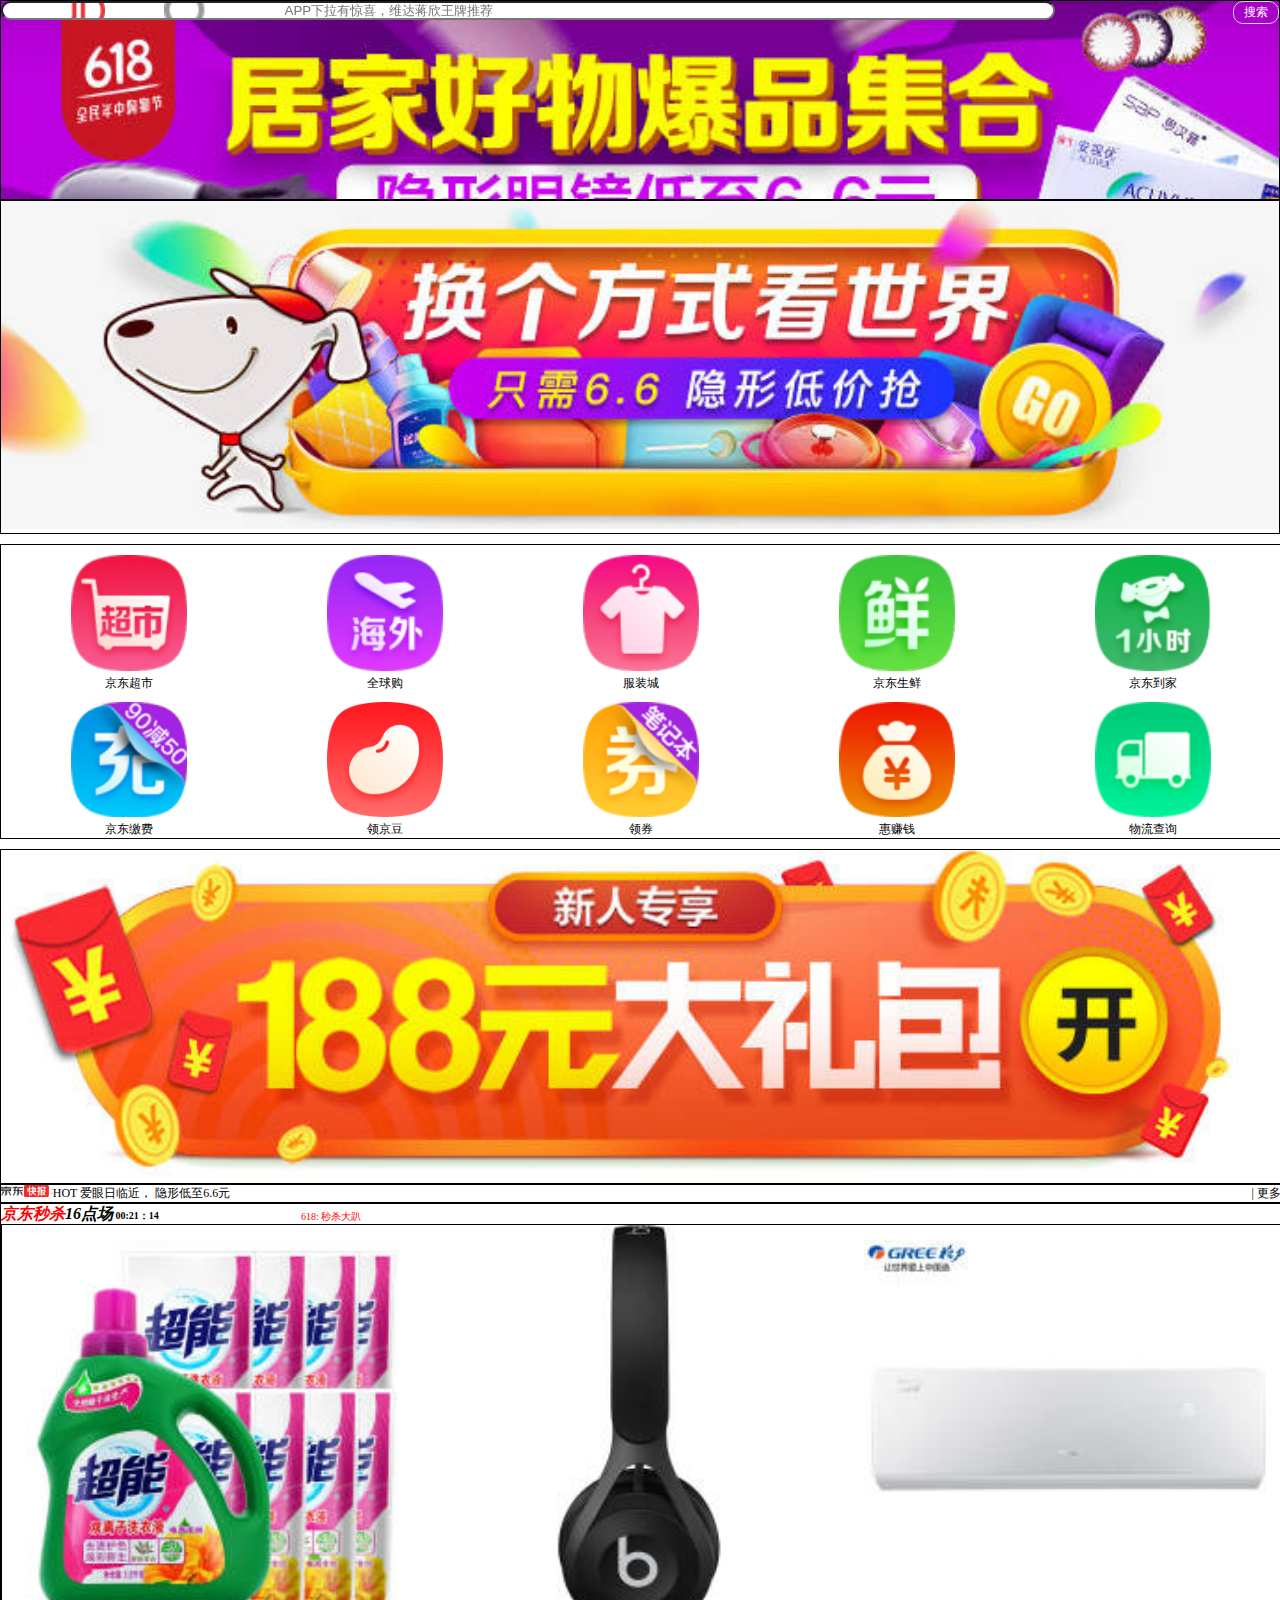
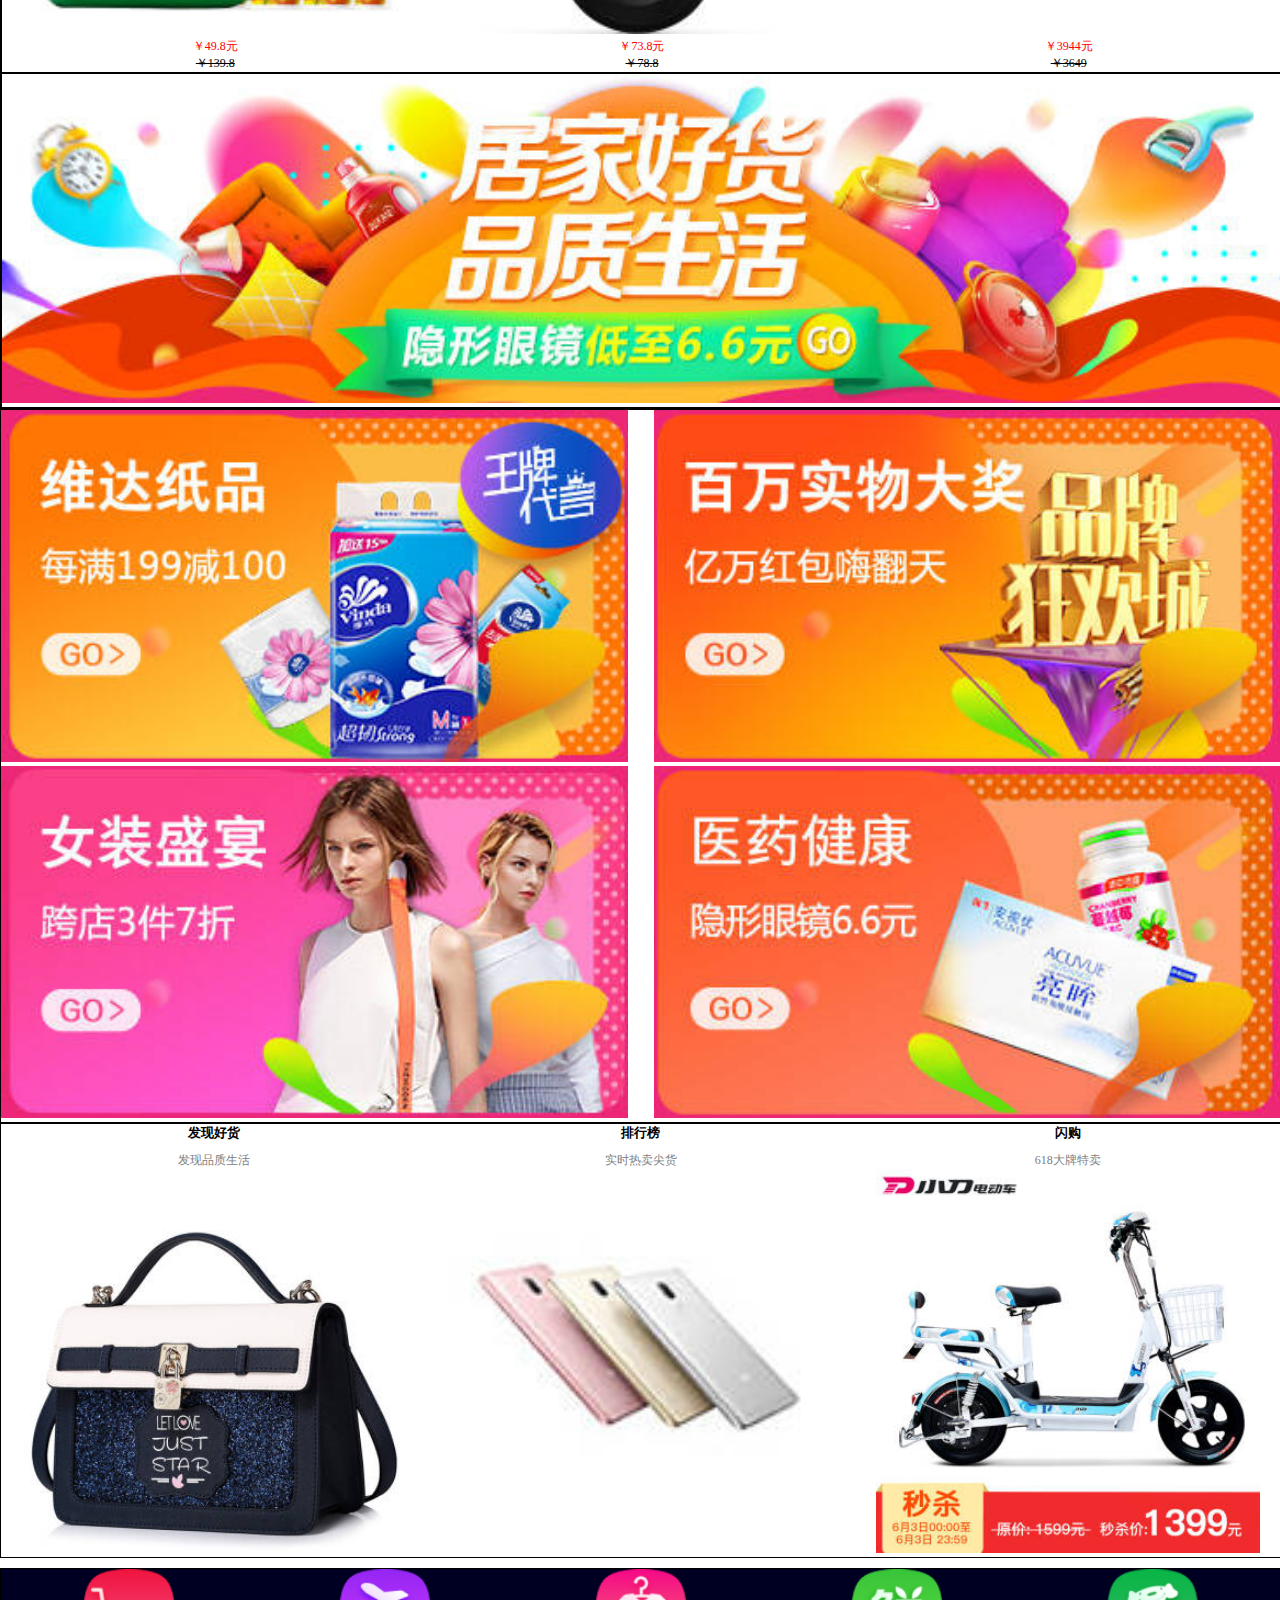
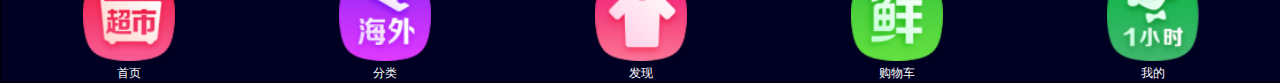
<file: 王克青/京东/index.html>
<!DOCTYPE html>
<html>
<head>
    <meta charset="utf-8">
    <meta name="viewport" content="initial-scale=1.0, maximum-scale=1.0, user-scalable=no" />
    <title></title>
    <link rel="stylesheet" type="text/css" href="stly.css"/>
    <script type="text/javascript">
    	
   		document.addEventListener('plusready', function(){
   			//console.log("所有plus api都应该在此事件发生后调用，否则会出现plus is undefined。"
   			
   		});
   		
    </script>
</head>
<body>
	<!--header部分-->
	<div class="header">
		<form>
			<input type="text" name="" id="" value="" placeholder="APP下拉有惊喜，维达蒋欣王牌推荐"/>
		</form>
		 <button>搜索</button>
	</div>
	
	<!--banner部分-->
	<div class="banner">
   <img src="img/ad1.jpg" alt=""/>
	</div>
	
	<!--section部分-->
	<div class="section">
	 <figure>
	 	<img src="img/menu1.png" alt=""/>
	 	<figcaption>京东超市</figcaption>
	 </figure>
	 <figure>
	 	<img src="img/menu2.png" alt=""/>
	 	<figcaption>全球购</figcaption>
	 </figure>
	 <figure>
	 	<img src="img/menu3.png" alt=""/>
	 	<figcaption>服装城</figcaption>
	 </figure>
	 <figure>
	 	<img src="img/menu4.png" alt=""/>
	 	<figcaption>京东生鲜</figcaption>
	 </figure>
	 <figure>
	 	<img src="img/menu5.png" alt=""/>
	 	<figcaption>京东到家</figcaption>
	 </figure>
	 <figure>
	 	<img src="img/menu6.png" alt=""/>
	 	<figcaption>京东缴费</figcaption>
	 </figure>
	 <figure>
	 	<img src="img/menu7.png" alt=""/>
	 	<figcaption>领京豆</figcaption>
	 </figure>
	 <figure>
	 	<img src="img/menu8.png" alt=""/>
	 	<figcaption>领券</figcaption>
	 </figure>
	 <figure>
	 	<img src="img/menu9.png" alt=""/>
	 	<figcaption>惠赚钱</figcaption>
	 </figure>
	 <figure>
	 	<img src="img/menu10.png" alt=""/>
	 	<figcaption>物流查询</figcaption>
	 </figure>
	</div>
	
	<!--new_people部分-->
	<div class="new_people">
		<img src="img/ad2.jpg" alt=""/>
	</div>
	
	<!--more部分-->
	<div class="more">
	<p><img src="img/jd-news-tit.png" width="16% alt=""/><span>HOT 爱眼日临近， 隐形低至6.6元</span></p>
	<p>| <span>更多</span></p>
	</div>
	
	<!--jingdong部分-->
	<div class="jingdong">
		<p>京东秒杀<span>16点场</span><span> 00:21：14</span></p>
		<p>618: 秒杀大趴</p>
		<div class="jingdong1">
		<figure>
			<img src="img/touch01.jpg" alt=""/>
			<figcaption>￥49.8元<br><del>￥139.8</del></figcaption>
		</figure>
		<figure>
			<img src="img/touch02.jpg" alt=""/>
			<figcaption>￥73.8元<br><del>￥78.8</del></figcaption>
		</figure>
		<figure>
			<img src="img/touch03.jpg" alt=""/>
			<figcaption>￥3944元<br><del>￥3649</del></figcaption>
		</figure>
	</div>
	
	<!--life部分-->
	<div class="life">
		<img src="img/ad3.jpg" alt=""/>
	</div>
	</div>
	
	<!--img部分-->
	<div class="img">
		<figure>
			<img src="img/life1.jpg" alt=""/>
		</figure>
	     <figure>
		    <img src="img/life2.jpg" alt=""/>
		   </figure> 
		<figure>
			<img src="img/life3.jpg" alt=""/>
		</figure>
		<figure>
			<img src="img/life4.jpg" alt=""/>
		</figure>
	</div>
	
	<!--find部分-->
	<div class="find">
		<figure>
		<figcaption>
			<h5>发现好货</h5>
			<p>发现品质生活</p>
		</figcaption>
	<img src="img/next1.jpg" alt=""/>
		</figure>
		<figure>
		<figcaption>
			<h5>排行榜</h5>
			<p>实时热卖尖货</p>
		</figcaption>
	<img src="img/next2.jpg" alt=""/>
		</figure>
		<figure>
		<figcaption>
			<h5>闪购</h5>
			<p>618大牌特卖</p>
		</figcaption>
	<img src="img/next3.jpg" alt=""/>
		</figure>
	</div>
	
	<!--footer部分-->
	<div class="footer">
		<figure>
	 <img src="img/menu1.png" alt=""/>
	<figcaption>首页</figcaption>
		</figure>
		<figure>
	 <img src="img/menu2.png" alt=""/>
	<figcaption>分类</figcaption>
		</figure>
		<figure>
	 <img src="img/menu3.png" alt=""/>
	<figcaption>发现</figcaption>
		</figure>
		<figure>
	 <img src="img/menu4.png" alt=""/>
	<figcaption>购物车</figcaption>
		</figure>
		<figure>
	 <img src="img/menu5.png" alt=""/>
	<figcaption>我的</figcaption>
		</figure>
	</div>
</body>
</html>
</file>
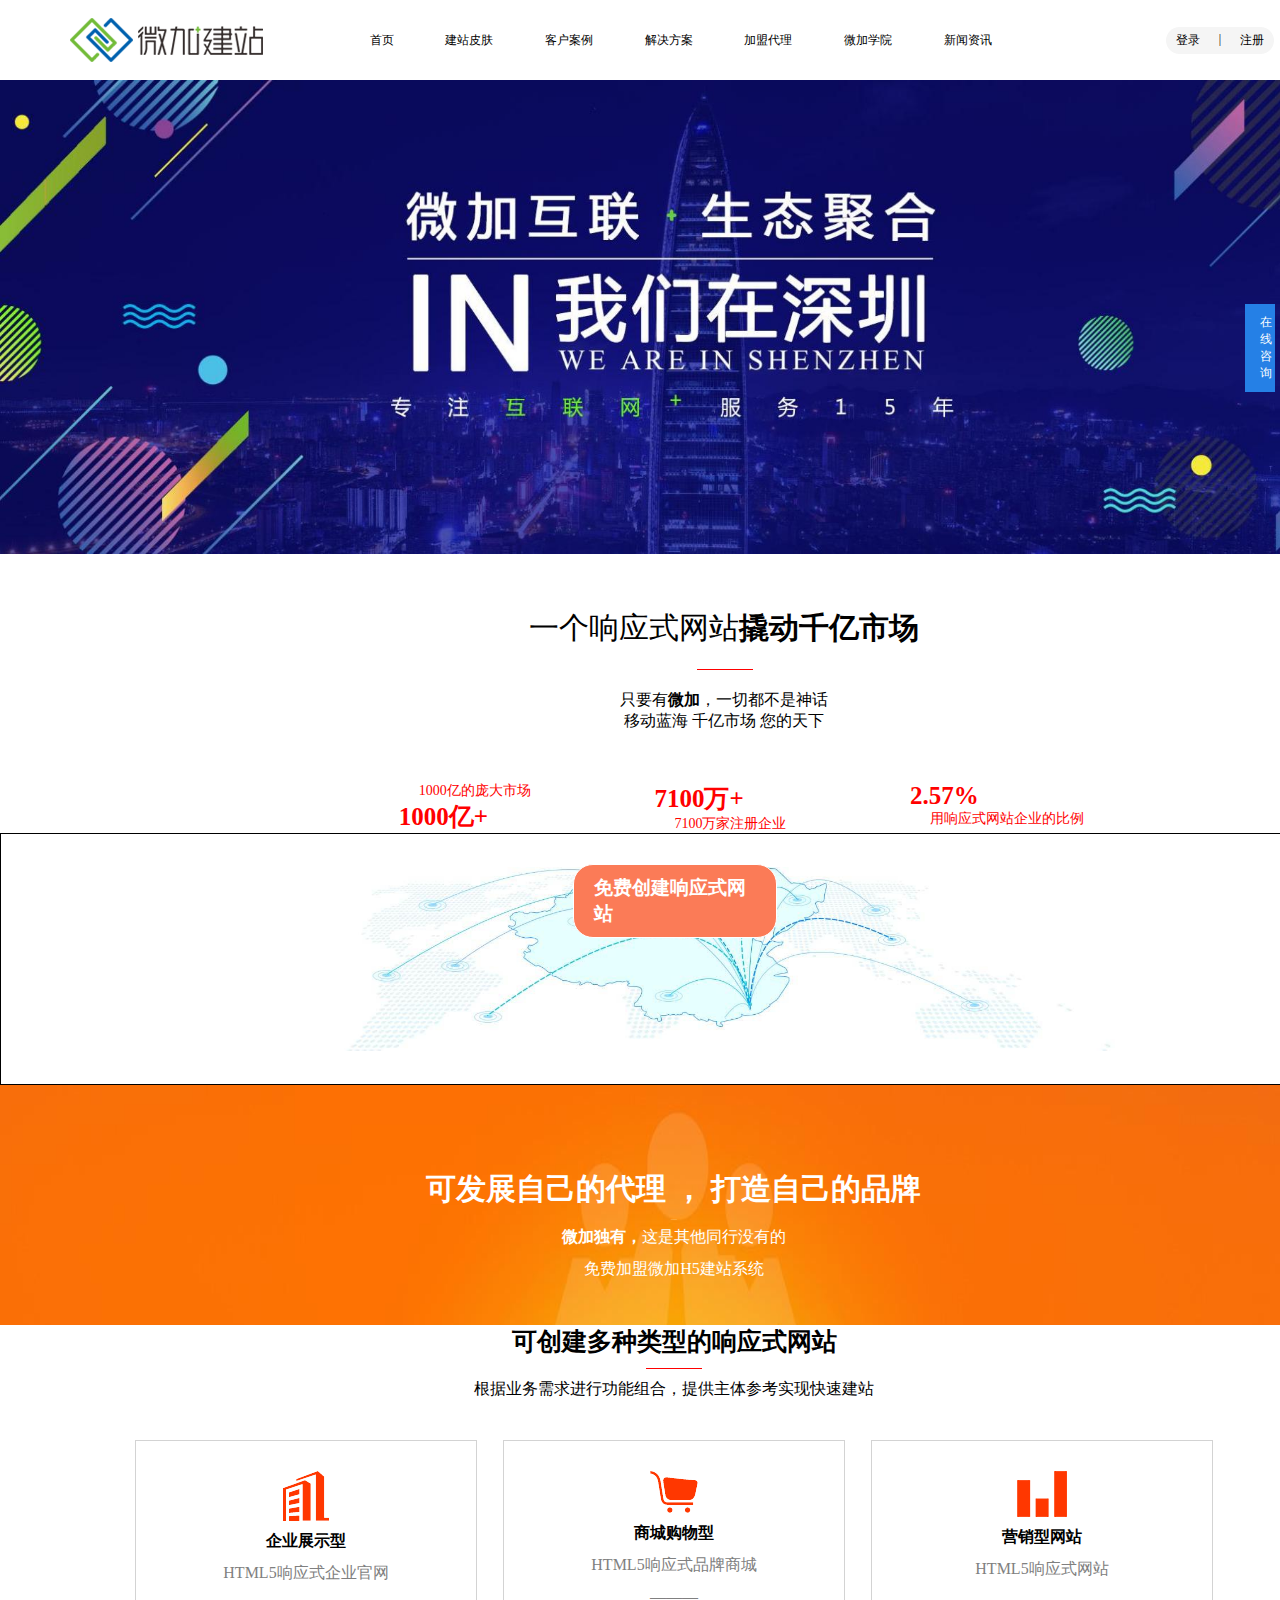
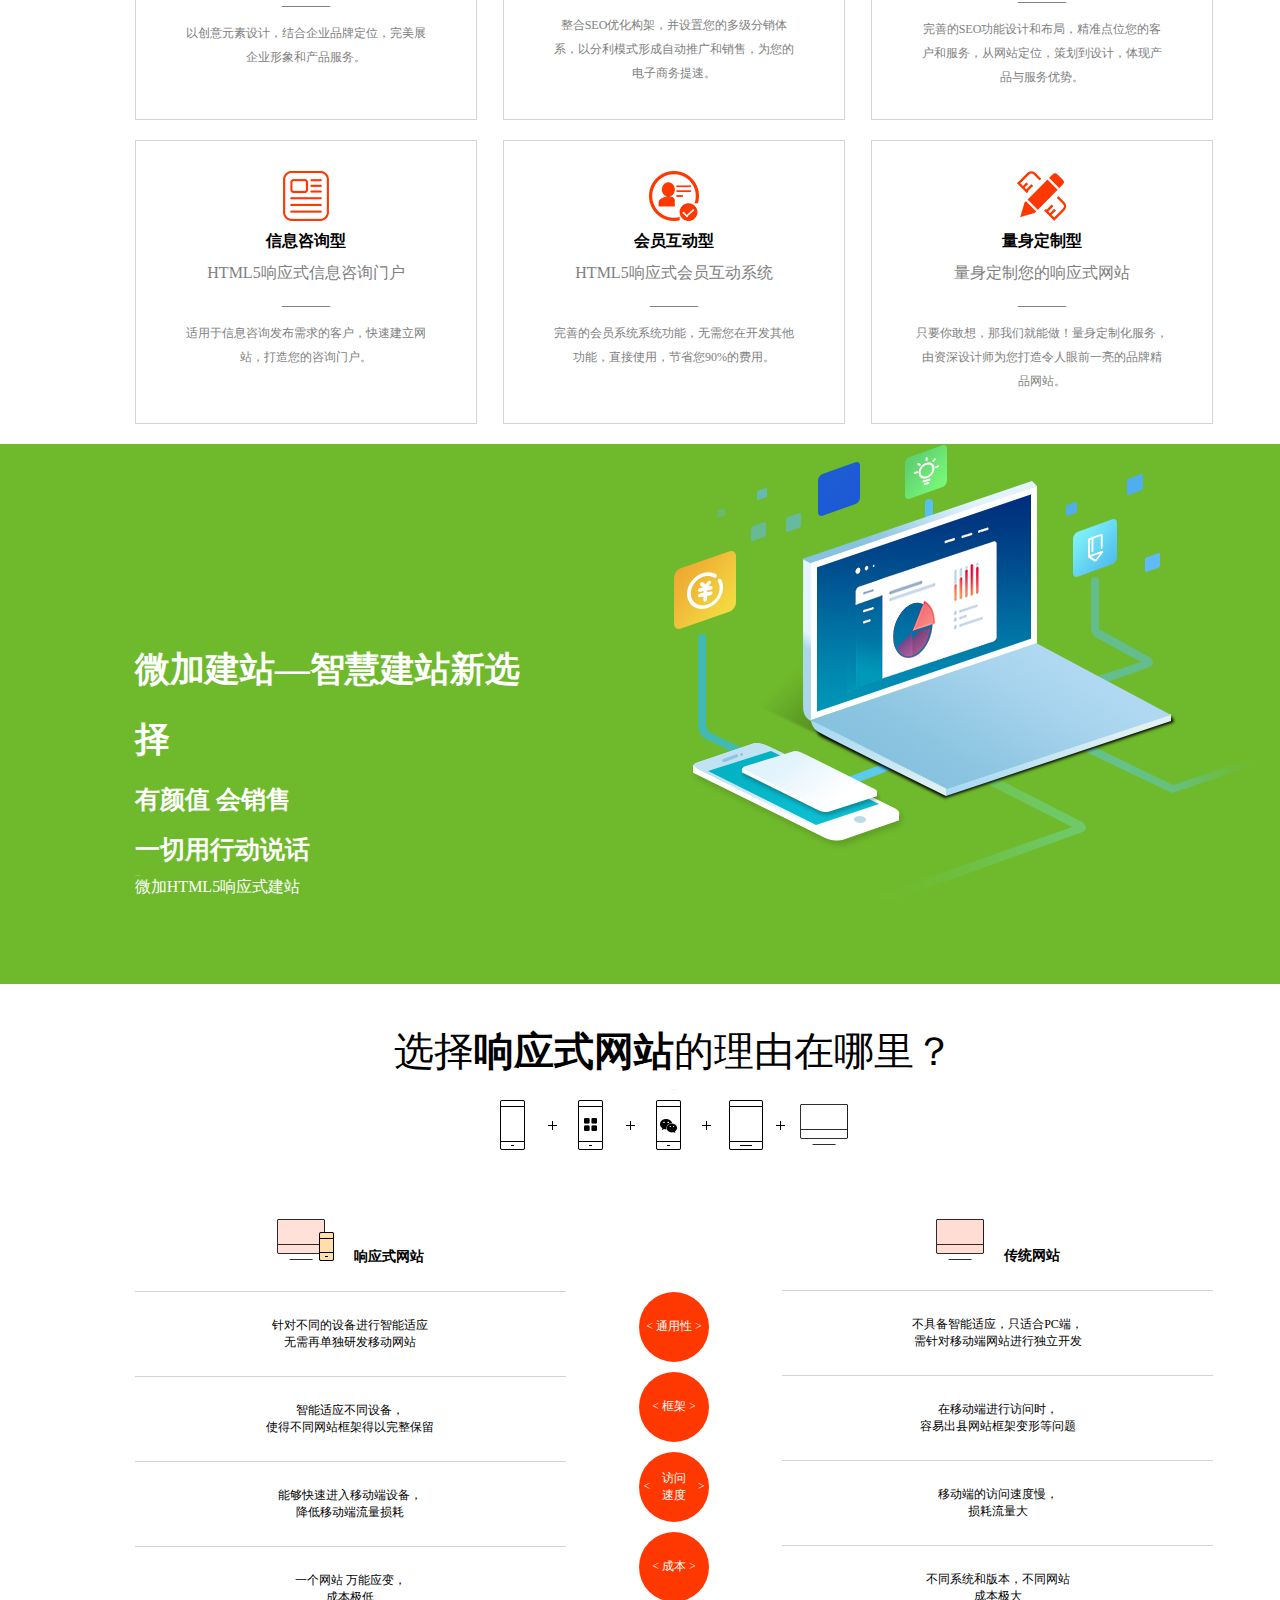
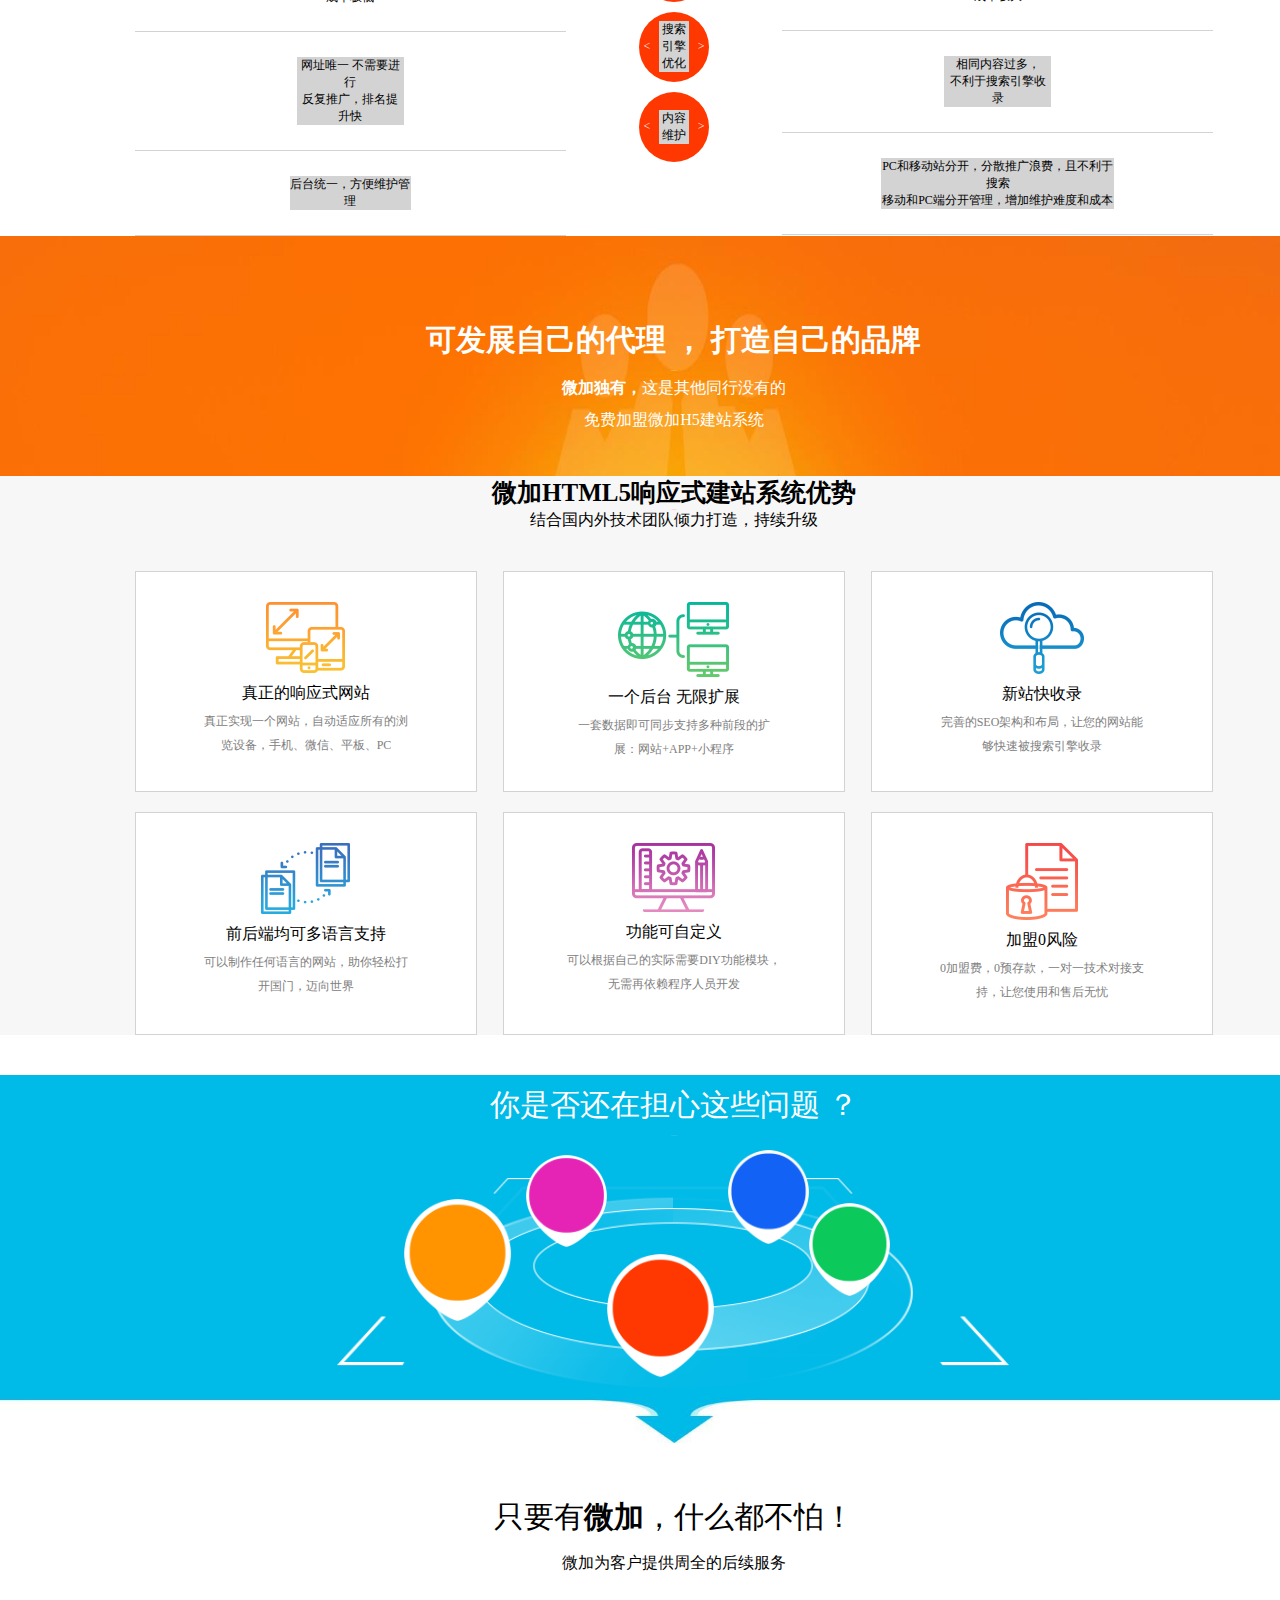
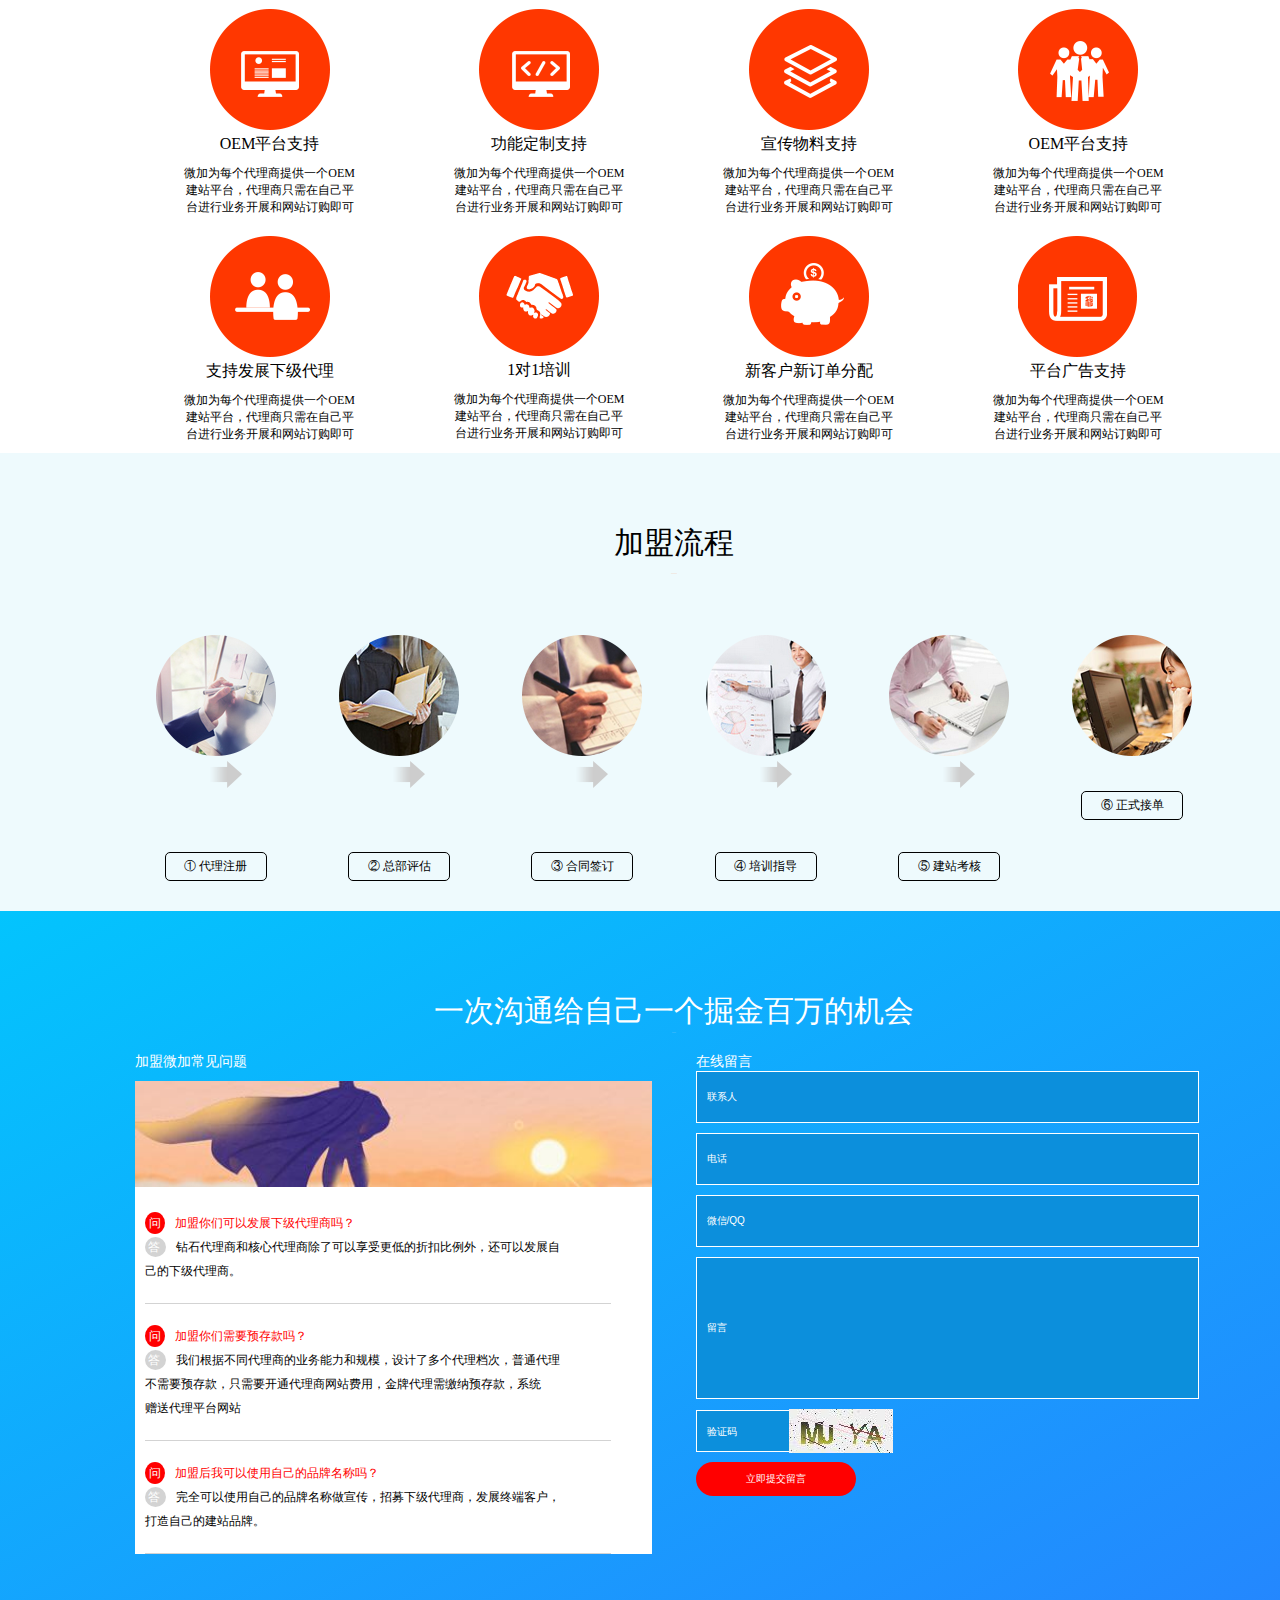
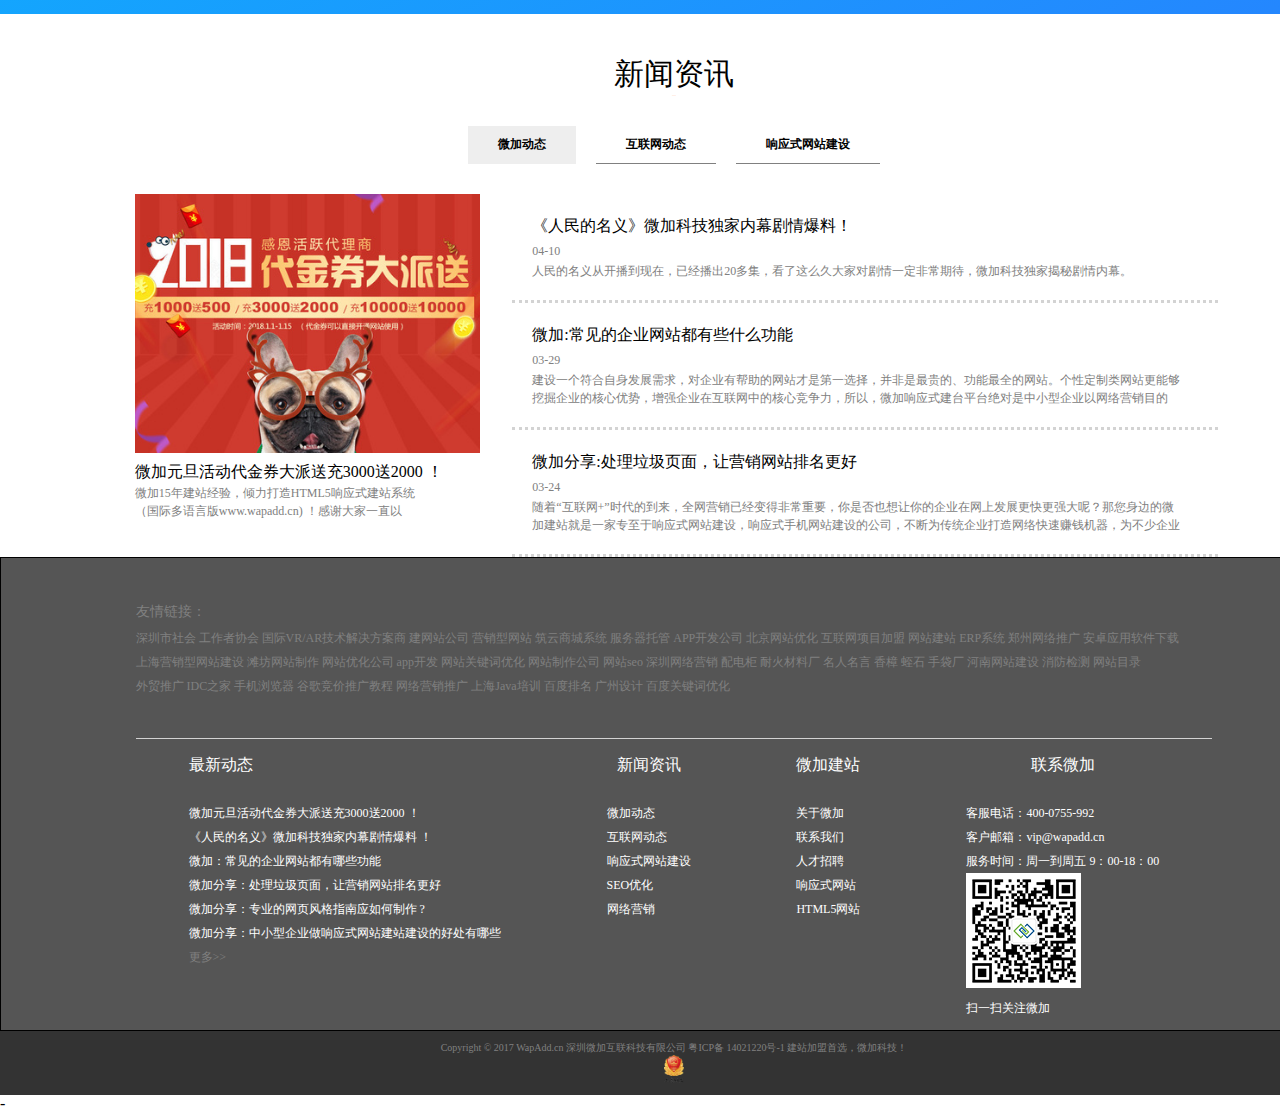
<file: 王克青/微加互联首页/index.html>
<!DOCTYPE html>
<html>
	<head>
		<meta charset="utf-8" />
		<title>微加互联首页</title>
		<link rel="stylesheet" type="text/css" href="css/微加互联首页.css"/>
	</head>
	<body>
		<!--header部分-->
		<div class="header">
			<ul>
				<li>首页</li>
				<li>建站皮肤</li>
				<li>客户案例</li>
				<li>解决方案</li>
				<li>加盟代理</li>
				<li>微加学院</li>
				<li>新闻资讯</li>
			</ul>
			<p>登录<span>|</span>注册</p>
		</div>
		<div class="header1">
			<p>深圳微加互联科技有限公司</p>
		</div>
		<!--banner部分-->
		<div class="banner">
			<img src="img/201801171132321-2536_b.jpg"/>
			<p>在线咨询</p>
		</div>
		
		<!--section部分-->
		<div class="section">
			<div class="section1">
			<p>一个响应式网站<span>撬动千亿市场</span></p>
			<hr size="1" width="4%" color="#FF0000"/>
			<p>只要有<b>微加</b>，一切都不是神话</p>
			<p>移动蓝海 千亿市场 您的天下</p>
			</div>
			
			<div class="section1_1">
			<div class="section1_2">
				<div class="section1_1_1">
				<p>1000亿的庞大市场</p>
				<b class="pp">1000亿<span>+</span></b>
				</div>
				<div class="section1_1_1">
				<b class="pp">7100万<span>+</span></b>
				<p>7100万家注册企业</p>
				</div>
				<div class="section1_1_1">
				<b class="pp">2.57%</b>
				<p>用响应式网站企业的比例</p>
				</div>
				</div>
			</div>
			<div class="section2">
				<h3>免费创建响应式网站</h3>
			</div>
		</div>
		
		<!--myself部分-->
		<div class="myself">
			<img src="img/201712290549011-4326.jpg" alt=""/>
			<div class="myself1">
				<h2>可发展自己的代理 ， 打造自己的品牌 </h2>
				<dd><b>微加独有，</b>这是其他同行没有的</dd>
				<p>免费加盟微加H5建站系统</p>
		    </div>
		</div>
		
		
		<!--more部分-->
		<div class="more">
			<div class="more1">
			<h3>可创建多种类型的响应式网站</h3>
			<hr size="1" width="4%" color="red"/>
			<p>根据业务需求进行功能组合，提供主体参考实现快速建站</p>
			</div>
			<div class="more2">
				<figure>
					<img src="img/201712290436521-1619.png" alt=""/>
					<figcaption>
						<h4>企业展示型</h4>
						<p>HTML5响应式企业官网</p>
						<p>以创意元素设计，结合企业品牌定位，完美展<br/>企业形象和产品服务。</p>
						<p>以创意元素设计，结合企业品牌定位，完美展企业形象和产品服务。</p>
					</figcaption>
				</figure>
				
				<figure>
					<img src="img/201712290436521-8973.png" alt=""/>
					<figcaption>
						<h4>商城购物型</h4>
						<p>HTML5响应式品牌商城</p>
						<p>整合SEO优化构架，并设置您的多级分销体<br/>系，以分利模式形成自动推广和销售，为您的<br>电子商务提速。</p>
						<p>以创意元素设计，结合企业品牌定位，完美展企业形象和产品服务。</p>
					</figcaption>
				</figure>
				<figure>
					<img src="img/201712290436521-8482.png" alt=""/>
					<figcaption>
						<h4>营销型网站</h4>
						<p>HTML5响应式网站</p>
						<p>完善的SEO功能设计和布局，精准点位您的客<br/>户和服务，从网站定位，策划到设计，体现产<br>品与服务优势。</p>
						<p>完善的SEO功能设计和布局，精准点位您的客户和服务，从网站定位，策划到设计，体现产品与服务优势。</p>
					</figcaption>
				</figure>
				<figure>
					<img src="img/201712290436521-794.png" alt=""/>
					<figcaption>
						<h4>信息咨询型</h4>
						<p>HTML5响应式信息咨询门户</p>
						<p>适用于信息咨询发布需求的客户，快速建立网<br/>站，打造您的咨询门户。</p>
						<p>适用于信息咨询发布需求的客户，快速建立网站，打造您的咨询门户。</p>
					</figcaption>
				</figure>
				<figure>
					<img src="img/201712290436521-2107.png" alt=""/>
					<figcaption>
						<h4>会员互动型</h4>
						<p>HTML5响应式会员互动系统</p>
						<p>完善的会员系统系统功能，无需您在开发其他<br/>功能，直接使用，节省您90%的费用。</p>
						<p>完善的会员系统系统功能，无需您在开发其他功能，直接使用，节省您90%的费用。</p>
					</figcaption>
				</figure>
				<figure>
					<img src="img/201712290436521-8686.png" alt=""/>
					<figcaption>
						<h4>量身定制型</h4>
						<p>量身定制您的响应式网站</p>
						<p>只要你敢想，那我们就能做！量身定制化服务，<br/>由资深设计师为您打造令人眼前一亮的品牌精<br>品网站。</p>
						<p>只要你敢想，那我们就能做！量身定制化服务，由资深设计师为您打造令人眼前一亮的品牌精<br>品网站。</p>
					</figcaption>
				</figure>
			</div>
		</div>
		
		<!--choice部分-->
		<div class="choice">
			<img src="img/201712290547271-3281.png" alt=""/>
			<div class="choice1">
			<h3>微加建站—智慧建站新选择</h3>
			<h4>有颜值 会销售</h4>
			<h4>一切用行动说话</h4>
			<p>微加HTML5响应式建站</p>
			</div>
		</div>
		
		<!--选择响应式部分-->
		<div class="xiang">
			<div class="xiang1">
			<p>选择<b>响应式网站</b>的理由在哪里？</p>
			<img src="img/201712290554061-1182.png" alt="" />
		</div>
		<div class="xiang2">
			<div class="xiang2_left">
				<div class="xiang2_left1">
			        <p><img src="img/201712290554061-2265.png" alt=""/><b>响应式网站</b></p>
			      </div>
					<div class="xiang2_left2">
					    <p>针对不同的设备进行智能适应</p>
						<p>无需再单独研发移动网站</p>
				    </div>
					<div class="xiang2_left2">
						<p>智能适应不同设备，</p>
						<p>使得不同网站框架得以完整保留</p>
				    </div>
					<div class="xiang2_left2">
						<p>能够快速进入移动端设备，</p>
						<p>降低移动端流量损耗</p>
				    </div>
					<div class="xiang2_left2">
						<p>一个网站 万能应变，</p>
						<p>成本极低</p>
				    </div>
					<div class="xiang2_left3">
						<p>网址唯一 不需要进行</p>
						<p>反复推广，排名提升快</p>
				    </div>
					<div class="xiang2_left4">
						<p>后台统一，方便维护管理</p>
				    </div>
			</div>
			
			<div class="xiang2_midlle">
			       <div class="midlle_1">
					    <p>< 通用性  ></p>
				   </div>
						<div class="midlle_1">
							<p>< 框架  ></p>
						</div>
						<div class="midlle_2">
							<p><<span>访问速度</span>></p>
						</div>
						<div class="midlle_1">
							<p>< 成本  ></p>
						</div>
						<div class="midlle_3">
							<p><<span>搜索引擎优化</span>></p>
						</div>
						<div class="midlle_4">
							<p><<span>内容维护</span>></p>
						</div>
			        </div>
			
			<div class="xiang2_right">
				<div class="xiang2_right1">
			        <p><img src="img/201712290554061-8810.png" alt=""/><b>传统网站</b></p>
			      </div>
					<div class="xiang2_right2">
					   <p>不具备智能适应，只适合PC端，</p>
					   <p>需针对移动端网站进行独立开发</p>
				    </div>
					<div class="xiang2_right2">
					  <p>在移动端进行访问时，</p>
					  <p>容易出县网站框架变形等问题</p>
				    </div>
					<div class="xiang2_right2">
						<p>移动端的访问速度慢，</p>
					    <p>损耗流量大</p>
				    </div>
					<div class="xiang2_right2">
						<p>不同系统和版本，不同网站</p>
					    <p>成本极大</p>
				    </div>
					<div class="xiang2_right3">
						<p>相同内容过多，</p>
					    <p>不利于搜索引擎收录</p>
				    </div>
					<div class="xiang2_right4">
						<p>PC和移动站分开，分散推广浪费，且不利于搜索</p>
					    <p>移动和PC端分开管理，增加维护难度和成本</p>
				    </div>
			       </div>
		         </div>
			</div>		
					
		<!--品牌部分-->
		<div class="myself">
			<img src="img/201712290549011-4326.jpg" alt=""/>
			<div class="myself1">
				<h2>可发展自己的代理 ， 打造自己的品牌 </h2>
				<span><b>微加独有，</b>这是其他同行没有的</span>
				<p>免费加盟微加H5建站系统</p>
		    </div>
		</div>
		
		<!--建站系统部分-->
		<div class="active">
			<div class="active1">
			<h3>微加HTML5响应式建站系统优势</h3>
			<p>结合国内外技术团队倾力打造，持续升级</p>
			</div>
			<div class="active2">
				<figure>
					<img src="img/201712290527061-7977.png" alt=""/>
					<figcaption>
						<p>真正的响应式网站</p>
						<p>真正实现一个网站，自动适应所有的浏<br/>览设备，手机、微信、平板、PC</p>
						<p>真正实现一个网站，自动适应所有的浏览设备，手机、微信、平板、PC</p>
					</figcaption>
				</figure>
				
				<figure>
					<img src="img/201712290527061-7457.png" alt=""/>
					<figcaption>
						<p>一个后台 无限扩展</p>
						<p>一套数据即可同步支持多种前段的扩<br/>展：网站+APP+小程序</p>
						<p>一套数据即可同步支持多种前段的扩展：网站+APP+小程序</p>
					</figcaption>
				</figure>
				<figure>
					<img src="img/201712290527061-8246.png" alt=""/>
					<figcaption>
						<p>新站快收录</p>
						<p>完善的SEO架构和布局，让您的网站能<br/>够快速被搜索引擎收录</p>
						<p>完善的SEO架构和布局，让您的网站能够快速被搜索引擎收录</p>
					</figcaption>
				</figure>
				<figure>
					<img src="img/201712290527061-7526.png" alt=""/>
					<figcaption>
						<p>前后端均可多语言支持</p>
						<p>可以制作任何语言的网站，助你轻松打<br/>开国门，迈向世界</p>
						<p>可以制作任何语言的网站，助你轻松打开国门，迈向世界</p>
					</figcaption>
				</figure>
				<figure>
					<img src="img/201712290527061-5511.png" alt=""/>
					<figcaption>
						<p>功能可自定义</p>
						<p>可以根据自己的实际需要DIY功能模块，<br/>无需再依赖程序人员开发</p>
						<p>可以根据自己的实际需要DIY功能模块，无需再依赖程序人员开发</p>
					</figcaption>
				</figure>
				<figure>
					<img src="img/201712290527061-7328.png" alt=""/>
					<figcaption>
						<p>加盟0风险</p>
						<p>0加盟费，0预存款，一对一技术对接支<br/>持，让您使用和售后无忧</p>
						<p>0加盟费，0预存款，一对一技术对接支持，让您使用和售后无忧</p>
					</figcaption>
				</figure>
			</div>
		</div>
		
		<!--担心部分-->
		<div class="worry">
		<p>你是否还在担心这些问题 ？</p>	
		<div class="worry1">
			<img src="img/201712290551491-6739.png" alt=""/>
			<img src="img/201712290550341-1725.png" alt=""/>
			<img src="img/201712290550341-3709.png" alt=""/>
			<img src="img/201712290550341-5820.png" alt=""/>
			<img src="img/201712290550341-6316.png" alt=""/>
			<img src="img/201712290550341-6695.png" alt=""/>
		</div>
		</div>
		<!--<div class="worry1_1">
			<span><b class="b1">怕</b>不会管理</span>
			<span><b>怕</b>生意差</span>
			<span><b>怕</b>生意差</span>
			<span><b>怕</b>亏本</span>
			<span><b>怕</b>不懂技术</span>
			</div>-->
		<div class="worry2">
			<img src="img/201712290559281-6459.jpg" alt=""/>
		</div>
		
		<!-微加部分-->
		<div class="box">
			<div class="box1">
			<p>只要有<b>微加</b>，什么都不怕！</p>
			<p>微加为客户提供周全的后续服务</p>
			</div>
		 <div class="box2">
		 	<figure>
		 		<img src="img/201712290552051-369.png" alt=""/>
		 		<figcaption>
		 			<p>OEM平台支持</p>
		 			<p>微加为每个代理商提供一个OEM<br>建站平台，代理商只需在自己平<br>台进行业务开展和网站订购即可</p>
		 		</figcaption>
		 	</figure>
		 	<figure>
		 		<img src="img/201712290552051-1369.png" alt=""/>
		 		<figcaption>
		 			<p>功能定制支持</p>
		 			<p>微加为每个代理商提供一个OEM<br>建站平台，代理商只需在自己平<br>台进行业务开展和网站订购即可</p>
		 		</figcaption>
		 	</figure>
		 	<figure>
		 		<img src="img/201712290552051-9030.png" alt=""/>
		 		<figcaption>
		 			<p>宣传物料支持</p>
		 			<p>微加为每个代理商提供一个OEM<br>建站平台，代理商只需在自己平<br>台进行业务开展和网站订购即可</p>
		 		</figcaption>
		 	</figure>
		 	<figure>
		 		<img src="img/201712290552051-1214.png" alt=""/>
		 		<figcaption>
		 			<p>OEM平台支持</p>
		 			<p>微加为每个代理商提供一个OEM<br>建站平台，代理商只需在自己平<br>台进行业务开展和网站订购即可</p>
		 		</figcaption>
		 	</figure>
		 	<figure>
		 		<img src="img/201712290552051-1840.png" alt=""/>
		 		<figcaption>
		 			<p>支持发展下级代理</p>
		 			<p>微加为每个代理商提供一个OEM<br>建站平台，代理商只需在自己平<br>台进行业务开展和网站订购即可</p>
		 		</figcaption>
		 	</figure>
		 	<figure>
		 		<img src="img/201712290552051-3927.png" alt=""/>
		 		<figcaption>
		 			<p>1对1培训</p>
		 			<p>微加为每个代理商提供一个OEM<br>建站平台，代理商只需在自己平<br>台进行业务开展和网站订购即可</p>
		 		</figcaption>
		 	</figure>
		 	<figure>
		 		<img src="img/201712290552051-27.png" alt=""/>
		 		<figcaption>
		 			<p>新客户新订单分配</p>
		 			<p>微加为每个代理商提供一个OEM<br>建站平台，代理商只需在自己平<br>台进行业务开展和网站订购即可</p>
		 		</figcaption>
		 	</figure>
		 	<figure>
		 		<img src="img/201712290552051-9502.png" alt=""/>
		 		<figcaption>
		 			<p>平台广告支持</p>
		 			<p>微加为每个代理商提供一个OEM<br>建站平台，代理商只需在自己平<br>台进行业务开展和网站订购即可</p>
		 		</figcaption>
		 	</figure>
		 </div>
		
		<!--加盟流程部分-->
		<div class="jia">
			<p>加盟流程</p>
			<div class="jiaa">
			<figure>
				<img src="img/201712290607531-4742.png" alt=""/>
				<img src="img/201712290611101-306.png" alt=""/>
				<figcaption>① 代理注册</figcaption>
			</figure>
			<figure>
				<img src="img/201712290607531-7213.png" alt=""/>
				<img src="img/201712290611101-306.png" alt=""/>
				<figcaption>② 总部评估</figcaption>
			</figure>
			<figure>
				<img src="img/201712290607541-7519.png" alt=""/>
				<img src="img/201712290611101-306.png" alt=""/>
				<figcaption>③ 合同签订</figcaption>
			</figure>
			<figure>
				<img src="img/201712290607541-173.png" alt=""/>
				<img src="img/201712290611101-306.png" alt=""/>
				<figcaption>④ 培训指导</figcaption>
			</figure>
			<figure>
				<img src="img/201712290607541-9362.png" alt=""/>
				<img src="img/201712290611101-306.png" alt=""/>
				<figcaption>⑤ 建站考核</figcaption>
			</figure>
			<figure>
				<img src="img/201712290607541-5971.png" alt=""/>
				<figcaption>⑥ 正式接单</figcaption>
			</figure>
			</div>
		</div>
		
		<!--掘金部分-->
		<div class="once">
			<div class="once1">
				<p>一次沟通给自己一个掘金百万的机会</p>
			</div>
			
			<div class="once2">
				<div class="once2_1">
				   <p>加盟微加常见问题</p>
				<div class="once2_1_1">
				<img src="img/201712290558271-6450.jpg" alt=""/>
				<div class="word">
					<p><span>问</span>加盟你们可以发展下级代理商吗？</p>
					<p><span>答 </span>钻石代理商和核心代理商除了可以享受更低的折扣比例外，还可以发展自<br>己的下级代理商。</p>
					</div>
				<div class="word">
					<p><span>问</span>加盟你们需要预存款吗？</p>
					<p><span>答 </span>我们根据不同代理商的业务能力和规模，设计了多个代理档次，普通代理<br>不需要预存款，只需要开通代理商网站费用，金牌代理需缴纳预存款，系统<br>赠送代理平台网站</p>
					</div>
				<div class="word">
					<p><span>问</span>加盟后我可以使用自己的品牌名称吗？</p>
					<p><span>答 </span>完全可以使用自己的品牌名称做宣传，招募下级代理商，发展终端客户，<br>打造自己的建站品牌。</p>
					</div>
				</div>
			</div>
			<div class="once3">
			<p>在线留言</p>
			<input type="text" name="" id="" value="" placeholder="联系人" />
			<input type="tel" name="" id="" value="" placeholder="电话" />
			<input type="text" name="" id="" value="" placeholder="微信/QQ" />
			<input type="text" name="" id="" value="" placeholder="留言" />
			<input type="text" name="" id="" value="" placeholder="验证码" />
			<img src="img/image.jpg" alt="" class="img"/><br />
			<button>立即提交留言</button>
		</div>
		</div>
		</div>
		
		<!--新闻资讯部分-->
		<div class="new">
			<div class="new1">
				<p>新闻资讯</p>
			</div>
		<div class="new2">
				<ul>
					<li class="l1">微加动态</li>
					<li class="l2">互联网动态</li>
					<li class="l2">响应式网站建设</li>
				</ul>
			</div>
			
			<div class="new3">
				<div class="new_left">
				<figure>
					<img src="img/201801240614061-2862_m.jpg" alt=""/>
					<p>微加元旦活动代金券大派送充3000送2000 ！</p>
					<p>微加15年建站经验，倾力打造HTML5响应式建站系统<br>（国际多语言版www.wapadd.cn) ！感谢大家一直以</p>
				</figure>	
				</div>
				
				<div class="new_right">
					<div class="div1">
					<p>《人民的名义》微加科技独家内幕剧情爆料！<br /><span>04-10</span></p>
					<p>人民的名义从开播到现在，已经播出20多集，看了这么久大家对剧情一定非常期待，微加科技独家揭秘剧情内幕。</p>
				</div>
				
					<div class="div1">
					<p>微加:常见的企业网站都有些什么功能<br /><span>03-29</span></p>
					<p>建设一个符合自身发展需求，对企业有帮助的网站才是第一选择，并非是最贵的、功能最全的网站。个性定制类网站更能够<br>挖掘企业的核心优势，增强企业在互联网中的核心竞争力，所以，微加响应式建台平台绝对是中小型企业以网络营销目的</p>
				</div>
				
					<div class="div1">
					<p>微加分享:处理垃圾页面，让营销网站排名更好<br /><span>03-24</span></p>
					<p>随着“互联网+”时代的到来，全网营销已经变得非常重要，你是否也想让你的企业在网上发展更快更强大呢？那您身边的微<br>加建站就是一家专至于响应式网站建设，响应式手机网站建设的公司，不断为传统企业打造网络快速赚钱机器，为不少企业</p>
				</div>
				</div>
			</div>
		</div>
		
		<!--footer部分-->
		<div class="footer">
			<div class="footer_top">
				<p>友情链接：</p>
			    <p>深圳市社会 工作者协会  国际VR/AR技术解决方案商 建网站公司 营销型网站 筑云商城系统 服务器托管 APP开发公司 北京网站优化 互联网项目加盟 网站建站 ERP系统 郑州网络推广 安卓应用软件下载</p>
			    <p>上海营销型网站建设  滩坊网站制作 网站优化公司 app开发 网站关键词优化 网站制作公司 网站seo 深圳网络营销 配电柜 耐火材料厂 名人名言 香樟 蛭石 手袋厂 河南网站建设 消防检测 网站目录</p>
			    <p>外贸推广 IDC之家 手机浏览器 谷歌竞价推广教程 网络营销推广 上海Java培训 百度排名 广州设计 百度关键词优化</p>
			</div>
			<div class="footer_middle">
				<ul>
					<li>最新动态</li>
					<li>微加元旦活动代金券大派送充3000送2000 ！</li>
					<li>《人民的名义》微加科技独家内幕剧情爆料 ！</li>
					<li>微加：常见的企业网站都有哪些功能</li>
					<li>微加分享：处理垃圾页面，让营销网站排名更好</li>
					<li>微加分享：专业的网页风格指南应如何制作 ?</li>
					<li>微加分享：中小型企业做响应式网站建站建设的好处有哪些</li>
					<li>更多>></li>
				</ul>
				<dl>
					<dt>新闻资讯</dt>
					<dd>微加动态</dd>
					<dd>互联网动态</dd>
					<dd>响应式网站建设</dd>
					<dd>SEO优化</dd>
					<dd>网络营销</dd>
				</dl>
				<dl>
					<dt>微加建站</dt>
					<dd>关于微加</dd>
					<dd>联系我们</dd>
					<dd>人才招聘</dd>
					<dd>响应式网站</dd>
					<dd>HTML5网站</dd>
				</dl>
				<dl>
					<dt>联系微加</dt>
					<dd>客服电话：400-0755-992</dd>
					<dd>客户邮箱：vip@wapadd.cn</dd>
					<dd>服务时间：周一到周五 9：00-18：00 </dd><br><img src="img/201801030236251-2199.png" alt=""/>
					<dd class="dd1">扫一扫关注微加</dd>
				</dl>
			</div>
		</div>
		 <div class="footer_bottom">
				<p>Copyright © 2017 WapAdd.cn 深圳微加互联科技有限公司 粤ICP备 14021220号-1 建站加盟首选，微加科技！</p>
				<img src="img/govIcon.gif" alt="" width="1.5%"/>
			</div>
		
		    <div class="footer_bottom1">
		    <ul>
		    	<li>建站</li>
		    	<li>案例</li>
		    	<li>加盟</li>
		    	<li>我的</li>
		    </ul>
		  </div>
		
		
		
	</body>
</html>
-
</file>
<file: 王克青/京东/stly.css>
html {
  font-size: 16px; }

* {
  margin: 0;
  padding: 0; }

a {
  text-decoration: none; }

.header {
  width: 100%;
  height: 12.5rem;
  border: 1px solid;
  box-sizing: border-box;
  overflow: hidden;
  background: url(img/1.jpg) center no-repeat;
  background-size: cover; }

.header input {
  position: fixed;
  width: 60%;
  border-radius: 20px;
  background: url(img/logoJD.png) 6% center no-repeat, url(img/search.png) 16% no-repeat;
  background-color: white;
  background-size: 4%;
  padding-left: 22%; }

.header button {
  float: right;
  margin-top: 0rem;
  background: no-repeat;
  outline: none;
  font-size: 12px;
  color: white;
  padding: 0.125rem 0.625rem;
  border-radius: 10px;
  border: 1px solid lightgrey; }

.banner {
  width: 100%;
  border: 1px solid;
  box-sizing: border-box;
  overflow: hidden; }

.banner img {
  width: 100%; }

.section {
  width: 100%;
  border: 1px solid;
  margin: 0.625rem auto;
  display: flex;
  justify-content: space-around;
  flex-wrap: wrap; }

.section figure {
  width: 18%;
  text-align: center;
  margin-top: 0.625rem; }

.section img {
  width: 50%; }

.section figcaption {
  font-size: 12px; }

.new_people {
  width: 100%;
  border: 1px solid; }

.new_people img {
  width: 100%; }

.more {
  width: 100%;
  border: 1px solid;
  display: flex;
  justify-content: space-between; }

.more p {
  font-size: 12px; }

.jingdong {
  width: 100%;
  border: 1px solid; }

.jingdong p:nth-of-type(1) {
  font-style: italic;
  font-weight: 600;
  color: red; }

.jingdong span:nth-of-type(1) {
  font-style: italic;
  font-weight: 600;
  color: black; }

.jingdong span:nth-of-type(2) {
  font-style: normal;
  font-size: 10px;
  color: black; }

.jingdong p:nth-of-type(2) {
  font-size: 10px;
  color: red;
  margin-top: -0.9375rem;
  margin-left: 18.75rem; }

.jingdong1 {
  width: 100%;
  border: 1px solid;
  display: flex;
  justify-content: space-around; }

.jingdong1 figure {
  width: 32%;
  text-align: center; }

.jingdong1 img {
  width: 100%; }

.jingdong1 figcaption {
  font-size: 12px;
  color: red; }

.jingdong1 figcaption del {
  font-size: 12px;
  color: black; }

.life {
  width: 100%;
  border: 1px solid; }

.life img {
  width: 100%; }

.img {
  width: 100%;
  border: 1px solid;
  display: flex;
  justify-content: space-between;
  flex-wrap: wrap; }

.img figure {
  width: 49%; }

.img img {
  width: 100%; }

.img img:nth-of-type(2) {
  width: 100%; }

.find {
  width: 100%;
  border: 1px solid;
  display: flex;
  justify-content: space-around; }

.find figure {
  width: 30%;
  text-align: center; }

.find img {
  width: 100%; }

.find figcaption p {
  font-size: 12px;
  color: gray;
  margin-top: 0.625rem; }

.footer {
  width: 100%;
  border: 1px solid;
  background: #000022;
  margin-top: 10px;
  display: flex;
  justify-content: space-around; }

.footer figure {
  width: 18%;
  text-align: center; }

.footer img {
  width: 40%; }

.footer figcaption {
  font-size: 12px;
  color: white; }

/*# sourceMappingURL=stly.css.map */
</file>
<file: 王克青/微加互联首页/css/微加互联首页.css>
@charset "utf-8";
*{
	margin: 0;
	padding: 0;
}
a {
	text-decoration: none;
}
ul li{
	list-style: none;
}
body{
	min-width:1348px;
}
/*header部分*/
.header{
	width: 100%;
	height: 80px;
	 
	background: url(../img/201712280439581-2733.png) 6% center no-repeat;
	display: flex;
	justify-content: space-around;
	align-items: center;
}
.header ul{
	width: 50%;
	 
	margin-left: 20%;
	display: flex;
	justify-content: space-around;
}
.header ul li{
	font-size: 12px;
}
.header p{
	width: 8%;
	 
	display: flex;
	justify-content: space-around;
	font-size: 12px;
	padding: 5px 0;
	border-radius: 20px;
	background: #f5f5f5;
}

.header1{
	display: none;
}


/*banner部分*/

.banner{
	width: 100%;
	 
}
.banner img{
	width: 100%;
}
.banner p{
	width: 1%;
	box-sizing: border-box;
	overflow: hidden;
	color: white;
	font-size: 12px;
	background: #2580e6;
	padding: 10px 15px;
	position: absolute;
	bottom: 508px;
	right: 5px;
	
}

/*section部分*/
.section{
	width: 100%;
	 
	box-sizing: border-box;
	overflow: hidden;
}

.section1{
	width: 100%;
	 
	text-align: center;
	padding: 50px;
}

.section1 p:nth-of-type(1){
	font-size: 30px;
}
.section1 p:nth-of-type(2){
	margin-top: 20px;
}
.section1 span{
	font-weight: 800;
}
.section1 hr{
	margin-left: 48%;
	margin-top: 20px;
}

.section1_1{
	width: 100%;
	 
}
.section1_2{
	width: 60%;
	color: red;
	margin: auto 25%;
	
	display: flex;
	justify-content: space-around;
}
.section1_2 .pp{
	font-size: 25px;
}
.section1_2 p{
	margin-left: 20px;
	font-size: 14px;
}
.section2{
	width: 100%;
	height: 250px;
	border: 1px solid;
	background: url(../img/201712290547431-9762.jpg) center no-repeat;
	background-size: 80%;
}
.section2 h3{
	width: 12%;
	border: 1px solid;
	margin:30px auto;
	border-radius: 20px;
	padding: 10px 20px;
	background: #fb7b57;
	color: white;
}

/*-myself部分*/
.myself{
	width: 100%;
	height: 240px;
	box-sizing: border-box;
	overflow: hidden;
}
.myself img{
	width: 100%;
	height: 340px;
}
.myself1{
	color: white;
	width: 40%;
	 
	text-align: center;
	line-height: 2;
	margin: -20% 30%;
}

.myself1 h2{
	font-size: 30px;
}
.myself1 h2:after{
	content: "——————";
	display: block;
	font-size: 1px;
}
.myself1 dd{
	font-size: 16px;
}


/*more部分*/
.more{
	width: 100%;
}
.more1{
	width: 100%;
}
.more1 h3{
	font-size: 25px;
	text-align: center;
}
.more1 hr{
	margin:10px auto;
}

.more1 p{
	text-align: center;
}

.more2{
	width: 80%;
	 
	box-sizing: border-box;
	overflow: hidden;
	margin: 20px auto;
	display: flex;
	justify-content: space-between;
	flex-wrap: wrap;
}
.more2 figure{
	width: 26%;
	border: 1px solid lightgray;
	text-align: center;
	padding: 30px;
	margin-top: 20px;
}

.more2 figcaption{
	line-height: 2;
}
.more2 figcaption p:nth-of-type(1){
	color: gray;
}
.more2 figcaption p:nth-of-type(1):after{
	content: "———";
	display: block;
	text-align: center;
}
.more2 figcaption p:nth-of-type(2){
	color: gray;
	font-size: 12px;
}
.more2 figcaption p:nth-of-type(3){
	display: none;
}

/*建站系统部分*/
.active{
	width: 100%;
	background: #f7f7f7;
}
.active1{
	width: 100%;
	text-align: center;
}
.active h3{
	font-size: 25px;
}

.active h3:after{
	content: "—————";
	display: block;
	font-size: 1px;
	color: red;
}


.active1 hr{
	margin:10px auto;
}

.active1 p{
	text-align: center;
}

.active2{
	width: 80%;
	box-sizing: border-box;
	overflow: hidden;
	margin: 20px auto;
	display: flex;
	justify-content: space-between;
	flex-wrap: wrap;
}
.active2 figure{
	width: 26%;
	border: 1px solid lightgray;
	background: white;
	text-align: center;
	padding: 30px;
	margin-top: 20px;
}

.active2 figcaption{
	line-height: 2;
}

.active2 figcaption p:nth-of-type(2){
	font-size: 12px;
	color: gray;
}
.active2 figcaption p:nth-of-type(3){
	display: none;
}

/*choice部分*/
.choice{
	width: 100%;
	height: 540px;
	background: #6fba2c;
}
.choice img{
	margin: 0 50%;
}
.choice1{
	width: 30%;
	 
	color: white;
	margin: -20% 10%;
}

.choice1 h3{
	font-size: 35px;
	line-height: 2;
}

.choice1 h4{
	font-size: 25px;
	line-height: 2;
}
.choice1 h4:nth-of-type(2):after{
	content: "——————";
	display: block;
	text-align: left;
	font-size: 1px;
}

/*选择响应式部分*/
.xiang{
	width: 100%;
	box-sizing: border-box;
	overflow: hidden;
}
.xiang1{
	width: 100%;
	 
	text-align: center;
	padding: 40px 0;
}

.xiang1 p{
	font-size: 40px;
}
.xiang1 p:only-of-type:after{
	content: "——————";
	display: block;
	color: red;
	font-size: 1px;
	margin: 10px 0;
}

.xiang2{
	width: 80%;
	margin: auto;
	box-sizing: border-box;
	overflow: hidden;
	display: flex;
	justify-content: space-between;
}
.xiang2_left{
	width: 40%;
	font-size: 12px;
}
.xiang2_left1,
.xiang2_left2,
.xiang2_left3,
.xiang2_left4{
	width: 100%;
	border-bottom: 1px solid lightgray;
	text-align: center;
	padding: 25px 0;
}
.xiang2_left1 b{
	padding-left: 20px;
	font-size: 14px;
}

.xiang2_left .xiang2_left3 p{
	width: 25%;
	margin: auto;
	background: lightgray;
}
.xiang2_left .xiang2_left4 p{
	width: 28%;
	margin: auto;
	background: lightgray;
}


.xiang2_midlle{
	width: 18%;
	text-align: center;
	margin-top: 98px;
}
.xiang2_midlle p{
	display: flex;
	justify-content: space-around;
	align-items: center;
}
.midlle_1 p,
.midlle_2 p,
.midlle_3 p,
.midlle_4 p{
	width: 70px;
	height: 70px;
	border-radius: 50%;
	font-size: 12px;
	color: white;
	margin: auto;
	background:#ff3700 ;
	margin-bottom: 10px;
}

.midlle_2 span{
	width: 30px;
	text-align: center;
	display: block;
}

.midlle_3 span{
	width: 30px;
	text-align: center;
	display: block;
	color: black;
	background: lightgray;
}

.midlle_4 span{
	width: 30px;
	text-align: center;
	display: block;
	color: black;
	background: lightgray;
}

.xiang2_right{
    width: 40%;
	font-size: 12px;
}
.xiang2_right1,
.xiang2_right2,
.xiang2_right3,
.xiang2_right4{
	width: 100%;
	border-bottom: 1px solid lightgray;
	text-align: center;
	padding: 25px 0;
}
.xiang2_right1 b{
	padding-left: 20px;
	font-size: 14px;
}

.xiang2_right .xiang2_right3 p{
	width: 25%;
	margin: auto;
	background: lightgray;
}
.xiang2_right .xiang2_right4 p{
	width: 54%;
	margin: auto;
	background: lightgray;
}


/*担心部分*/
.worry{
	width: 100%;
	 
	background: #00bae8;
	text-align: center;
	position: relative;
}
.worry p{
	color: white;
	font-size: 30px;
	margin: 40px auto;
	text-align: center;
	line-height: 2;
}
.worry p:after{
	content: "——————";
	display: block;
	font-size: 1px;
}
.worry1{
	width: 50%;
	margin: auto;
	position: relative;
}
.worry1 img:nth-of-type(2){
	width: 16%;
	position: absolute;
	top: 10%;
	left: 10%;
}
.worry1 img:nth-of-type(3){
	width: 12%;
	position: absolute;
	top: -12%;
	left: 58%;
}
.worry1 img:nth-of-type(4){
	width: 12%;
	position: absolute;
	top: -10%;
	left: 28%;
}
.worry1 img:nth-of-type(5){
	width: 12%;
	position: absolute;
	top: 12%;
	left: 70%;
}
.worry1 img:nth-of-type(6){
	width: 16%;
	position: absolute;
	top: 35%;
	left: 40%;
}
.worry2{
	width: 100%;
	text-align: center;
}
.worry2 img{
	width: 100%;
}

.worry1_1{
	font-size: 12px;
}
.worry1_1 b{
	font-size: 16px;
}


.worry1 img{
	width: 100%;
}

/*微加部分*/
.box{
	width: 100%;
}
.box1{
	width: 100%;
	 line-height: 2;
	margin-top: 40px;
	text-align: center;
}

/*.box1 p :nth-of-type(1):after{
	content: "——————";
	display: block;
	color: red;
	font-size: 1px;
}*/

.box1 p:nth-of-type(1){
	font-size: 30px;
}
.box2{
	width: 80%;
	box-sizing: border-box;
	overflow: hidden;
	margin: 10px auto;
	display: flex;
	justify-content: space-around;
	flex-wrap: wrap;
}

.box2 figure{
	width: 22%;
	text-align: center;
	margin-top: 20px;
}
.box2 figcaption p:nth-of-type(2){
	font-size: 12px;
	margin-top: 10px;
}

/*加盟流程部分*/
.jia{
	width: 100%;
	background: #eefafd;
}

.jia p{
	font-size: 30px;
	padding: 60px 0;
	line-height: 2;
	text-align: center;
}
.jia p:after{
	content: "——————";
	display: block;
	font-size: 1px;
	color: red;
}
.jiaa{
	width: 80%;
	margin:  auto;
	display: flex;
	justify-content: space-between;
}

.jiaa figure{
	width: 15%;
	text-align: center;
}

.jiaa img:nth-of-type(2){
	margin-bottom: 30px;
	margin-left: 20px;
}
.jiaa figcaption{
	width: 100px;
	border: 1px solid;
	border-radius: 5px;
	font-size: 12px;
	padding: 5px 0;
	margin: 30px;
}

/*掘金部分*/

.once{
	width: 100%;
	 padding: 40px 0;
	background: linear-gradient(to bottom right,#03c4fd,#2585fe);
	
}
.once1{
	width: 100%;
	 
	margin-top: 40px;
}
.once1 p{
	font-size: 30px;
	color: white;
	text-align: center;
}

.once1 p:after{
	content: "————";
	display: block;
	font-size: 1px;
}

.once2{
	width: 80%;
	 
	margin: 20px auto;
	display: flex;
	justify-content: space-between;
}
.once2_1{
	width: 48%;
	 
}

.once2_1 p{
	font-size: 14px;
	color: white;
}

.once2_1_1{
	width: 100%;
	 
	margin-top: 10px;
	background: white;
}
.once2_1_1 img{
	width: 100%;
}

.word{
	width: 90%;
	border-bottom: 1px solid lightgray;
	margin-left: 2%;
	line-height: 2;
	padding: 20px 0;
}
.word p{
	color: black;
	font-size: 12px;
}
.word p:nth-of-type(1) span{
	width: 8%;
	 
	border-radius: 100%;
	color: white;
	padding: 4px;
	background: red;
	margin-right:10px;
}
.word p:nth-of-type(1){
	color: red;
	
}
.word p:nth-of-type(2) span{
	width: 8%;
	border-radius: 100%;
	color: white;
	padding: 3px;
	background: lightgray;
	margin-right:10px;
}

.once3{
	width: 48%;
}

.once3 p{
	font-size: 14px;
	color: white;
}
.once3 input:nth-of-type(1),
.once3 input:nth-of-type(2),
.once3 input:nth-of-type(3){
	width: 95%;
	height: 50px;
	border: 1px solid white;
	/*display: block;*/
	margin-bottom: 10px;
	font-size: 10px;
	background: #0c8fdc;
	padding-left: 10px;
}
.once3 input:nth-of-type(4){
	width: 95%;
	height: 140px;
	border: 1px solid white;
	/*display: block;*/
	margin-bottom: 10px;
	font-size: 10px;
	background: #0c8fdc;
	padding-left: 10px;
}

.once3 input:nth-of-type(5){
    width: 16%;
	height: 40px;
	border: 1px solid white;
/*	display: inline-block;*/
	vertical-align: 18px;
	font-size: 10px;
	background: #0c8fdc;
	margin-bottom: 10px;
	padding-left: 10px;
	
}
 .once3 input:nth-of-type(5)+img{
 	margin-left: -5px;
 }
.once3 input::-webkit-input-placeholder{
	color: white;
}

.once3 button{
	font-size: 10px;
	padding: 10px 50px;
	color: white;
	background: red;
	border-radius: 20px;
	border: none;
	outline: none;
}
/*新闻资讯部分*/
.new{
	width: 100%;
	 
	box-sizing: border-box;
}
.new1 p{
	font-size: 30px;
	text-align: center;
	font-weight: 800px;
	margin-top: 40px;
}
.new1 p:after{
	content: "————";
	display: block;
	color: red;
	font-size: 1px;
}

.new2{
	width: 100%;
	box-sizing: border-box;
	margin: 30px auto;
}
.new2 ul{
	display: flex;
	justify-content: center;
}
.new2 ul li{
	font-size: 12px;
	font-weight: 600;
	padding:10px 30px;
	margin: 0 10px;
	
}
.new2 ul li:nth-of-type(1){
	background: #eeeeee;
}
.new2 ul li:nth-of-type(2),
.new2 ul li:nth-of-type(3){
	border-bottom: 1px solid gray;
}

.new3{
	width: 80%;
	 
	box-sizing: border-box;
	margin: auto;
	display: flex;
	justify-content: space-between;
}

.new_left{
	width:32%;
	 
	box-sizing: border-box;
	line-height: 1.5;
}

.new_left img{
	width: 99.9%;
}
.new_left p:nth-of-type(2){
	font-size: 12px;
	color: gray;
}
.new_right{
	width:65%;
	box-sizing: border-box;
}
.div1{
	width: 95%;
	border-bottom: dotted lightgray;
	padding: 20px;
	line-height: 1.5;
}
.div1 span{
	font-size: 12px;
	color: gray;
}
.div1 p:nth-of-type(2){
	font-size: 12px;
	color: gray;
}

/*footer部分*/
.footer{
	width:100%;
	border: 1px solid ;
	box-sizing: border-box;
	background: #555555;
}
.footer_top{
	width:80%;
	border-bottom: 1px solid lightgray;
	padding: 40px 0;
	margin: auto;
	font-size:12px;
	color: gray;
	line-height: 2;
}
.footer_top p:nth-of-type(1){
	font-size:14px;
}
.footer_middle{
	width:80%;
	 
	line-height: 2;
	font-size: 12px;
	margin: 10px auto;
	color: white;
	display: flex;
	justify-content: space-around;
}
.footer_middle ul li:nth-of-type(1){
	font-size: 16px;
	margin-bottom: 20px;
}
.footer_middle ul li:nth-of-type(8){
	color: gray;
}

.footer_middle dt{
	font-size: 16px;
	margin-bottom: 20px;
	text-align: center;
}
.footer_middle img{
    margin-top: -24px;
}

.footer_bottom{
	width:100%;
	font-size: 10px;
	padding: 10px 0;
	text-align: center;
	background: #333333;
	color: gray;
}
.footer_bottom1{
	display: none;
}


/*响应式*/
@media only screen and (max-width: 708px) {
body{
	min-width: 600px;
}
/*header部分*/
.header,
.footer_top,
.footer_middle{
	display: none;
}
.header1{
		display: block;
		width: 100%;
		height:40px ;
		border: 1px solid;
		box-sizing: border-box;
		overflow: hidden;
		display: flex;
		justify-content: space-around;
		align-items: center;
		background: url(../img/201801060336491-1098.ico) 2% center no-repeat,
		url(../img/3333.jpg) right  center no-repeat;
		background-size: 4%;
	}
	
.header1 p{
	font-size: 12px;
}

/*section部分*/
.section1_2	{
	flex-wrap: wrap;
	text-align: center;
}
.section1_1_1{
	width: 100%;
}
	
.section2 h3{
	width: 28%;
	border: 1px solid;
	text-align: center;
    margin: 82px auto;
}

/*myself部分*/
.myself{
	margin-top: 0px;
}

.myself img{
	height: 200px;
}
.myself1{
	width: 50%;
	margin: -25% auto;
}
.myself1 h2{
	font-size: 20px;
}


/*more部分*/	
.more2 figure{
	width: 100%;
}
.more2 figcaption p:nth-of-type(2) {
	display: none;
}
	
.more2 figcaption p:nth-of-type(3){
	display: block;
    color: gray;
	font-size: 12px;
}	
	
/*choice部分*/
	
.choice img{
	width: 60%;
	margin: 150px;
}
.choice1{
	width: 30%;
	color: white;
	margin: -100% auto;
	text-align: center;
}

.choice1 h3{
	width: 100%;
	font-size: 16px;
}

.choice1 h4:nth-of-type(2):after{
	content: "————";
	display: block;
	font-size: 1px;
	text-align: center;
}
.choice1 h4{
	font-size: 14px;
	
}
.choice1 p{
	font-size: 12px;
}

/*选择响应式部分*/
.xiang1 p{
	font-size: 25px;
}
.xiang2_left .xiang2_left3 p{
	width: 54%;
}
.xiang2_left .xiang2_left4 p{
	width: 60%;
}
.xiang2_right .xiang2_right3 p{
	width: 50%;
}
.xiang2_right .xiang2_right4 p{
	width: 113%;
}

/*建站系统部分*/
.active2 figure{
	width: 100%;
	line-height: 2;
}

.active2 figcaption p:nth-of-type(2){
display: none;
}
.active2 figcaption p:nth-of-type(3){
	display: block;
	color: gray;
	font-size: 12px;
}


/*微加部分*/

.box2 figure{
	width: 50%;
}
.box2 figcaption p:nth-of-type(1){
	font-size: 12px;
	font-weight: 800;
	color: gray;
}

/*加盟流程部分*/
.jiaa img:nth-of-type(2){
   display: none;
}
.jiaa{
	width: 80%;
	flex-wrap: wrap;
}
.jiaa figure{
	width: 30%;
}
	
/*掘金部分*/
.once{
	display: none;
}	
	
/*新闻资讯部分*/	
	
.new2 ul li:nth-of-type(1){
	padding: 20px;
	background: #eeeeee;
}	
	
.new3{
	flex-wrap: wrap;	
}
.new_left{
	width: 100%;
	text-align: center;
}	
.new_left img{
	width: 80%;
}
.new_left p{
	text-align: left;
}	
	
.new_right{
	width: 100%;
}

/*footer部分*/
.footer_bottom img{
	display: none;
}

.footer_bottom1{
	display: block;
	width: 100%;
	/*border: 1px solid;*/
	margin-top: 40px;
}
.footer_bottom1 ul{
	display: flex;
	justify-content: space-around;
	align-items: center;
}
.footer_bottom1 ul li{
	font-size: 12px;
	border: 1px solid gray;
	padding: 10px 74px;
}
}
</file>
